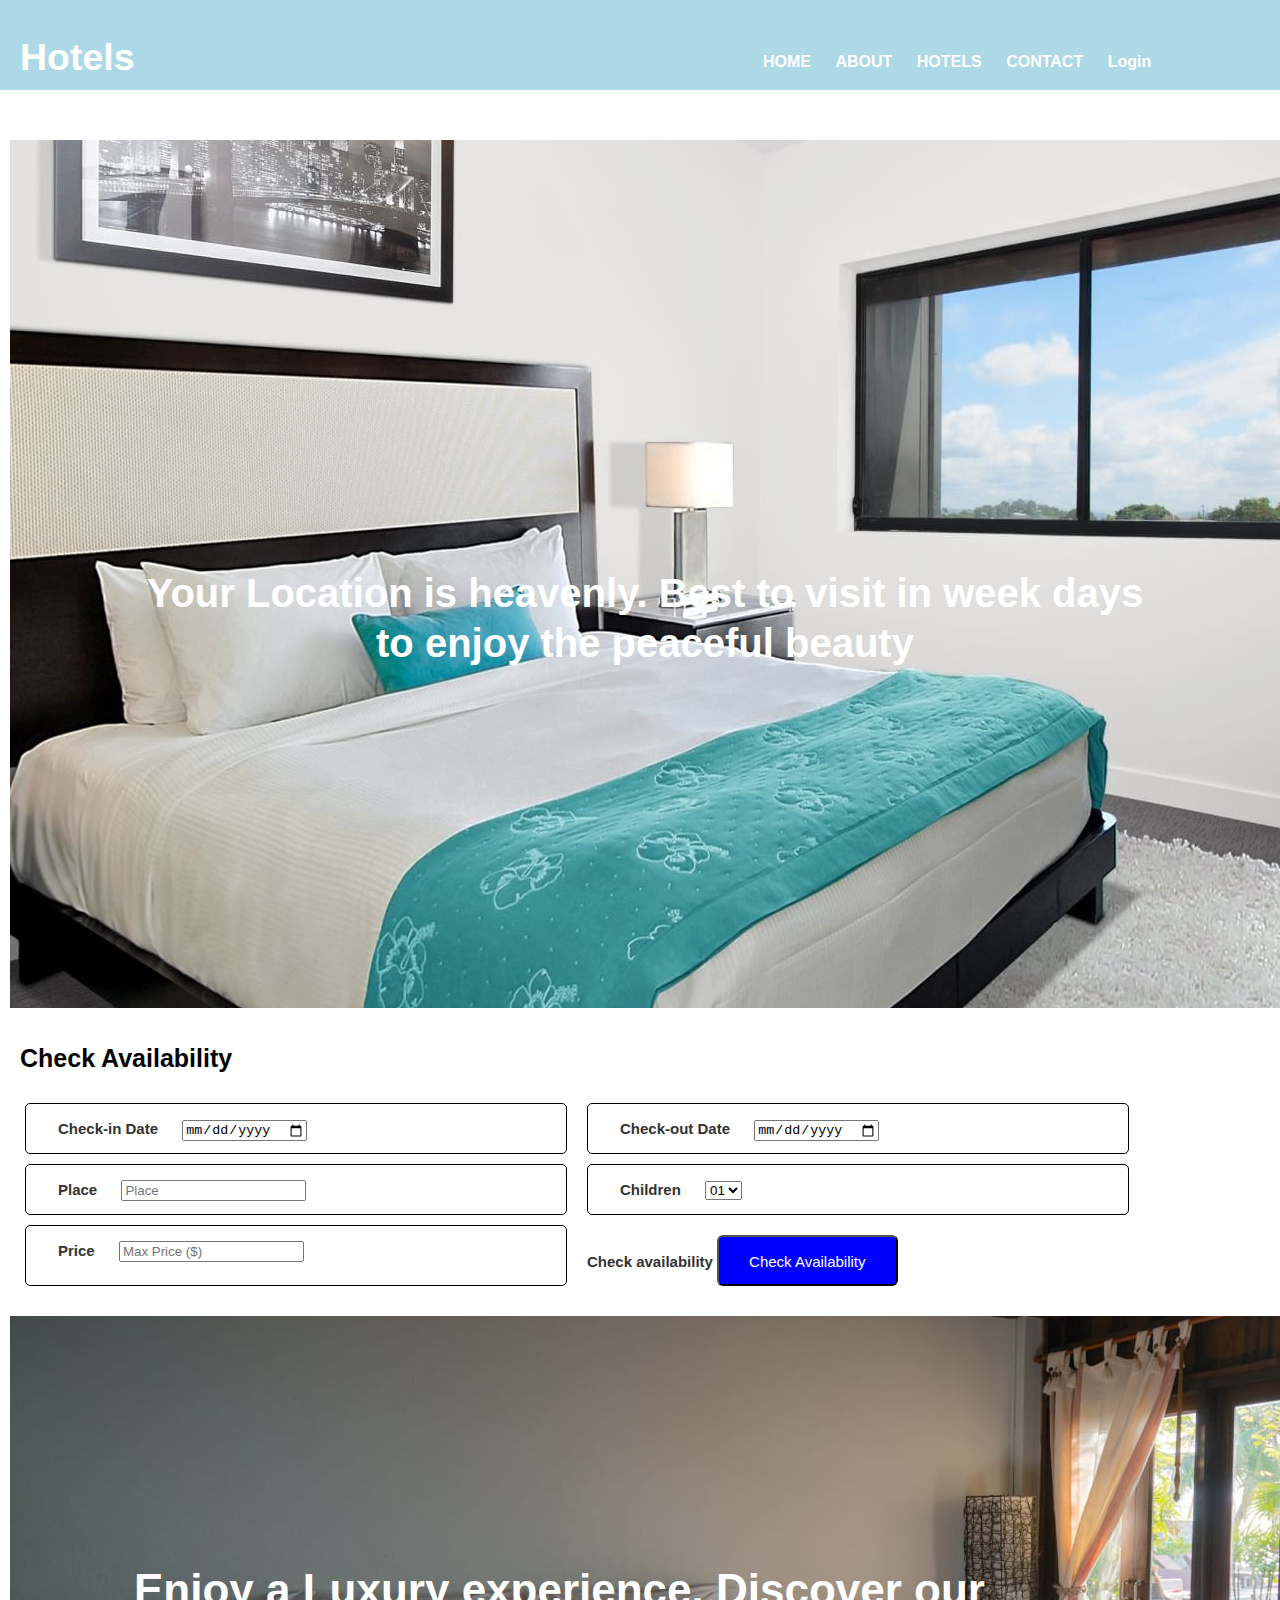
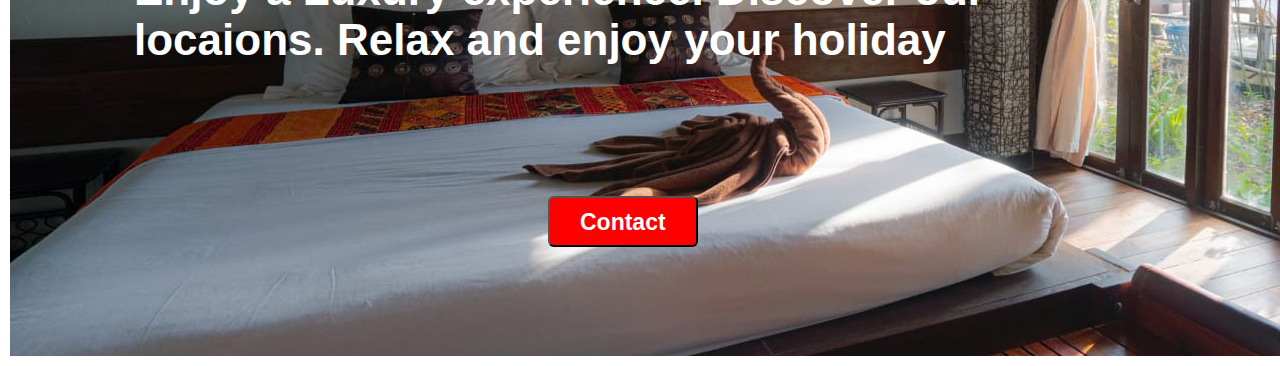
<file: index.html>
<!DOCTYPE html>
<html lang="en">
<head>
    <meta charset="UTF-8">
    <meta http-equiv="X-UA-Compatible" content="IE=edge">
    <meta name="viewport" content="width=device-width, initial-scale=1.0">
    <title>Hotels</title>
    <link href="project.css"  type="text/css" rel="stylesheet">
    <script src="project.js"></script>
 
</head>
<body>
    <div class="container">
        <div class="head">
            <div class="logo">
                <a class="logo-text" href="index.html"><h2>Hotels</h2></a>

            </div>
            <div class="navbar">
                <form>
                    <table class="item">
                        <tr>
                            <td>
                                
                                    <a class="menu" href="index.html">HOME</a>
                                    <a  class="menu" href="About.html">ABOUT</a>
                                    <a class="menu" href="service.html">HOTELS</a>
                                    <a  class="menu" href="contact.html">CONTACT</a>
                                    <a class="menu" href="login.html" >Login</a>
                                
                            </td>
                        </tr>
                    </table>
                </form>

            </div>
        </div>


        <div class="sec1">
            <h3 class="t"><center>Your Location is heavenly. Best to visit in week days <br>to enjoy the peaceful beauty</center></h3>
           







        </div>
  <div class="sec2">
     <form>
        <div class="check">
        
            <h3 class="avb">Check Availability</h3>
            <div class="checkavb">
           
            <div class="form-input">

                <label>Check-in Date</label>
                <input class="des" type="date" name="" placeholder="Date" required="">
            </div>
            <div class="form-input">
                <label>Check-out Date</label>
                <input class="des" type="date" name="" placeholder="Date" required="">
            </div>
            <div class="form-input">
                <label>Place</label>
                <input class="des" type="text" name="" placeholder="Place" required="">
                

            </div>
            <div class="form-input">
                <label>Children</label>
                <select class="selectpicker">
                    <option>01</option>
                    <option>02</option>
                    <option>03</option>
                    <option>04</option>
                </select>

            </div>
            <div class="form-input">
                <label>Price </label>
                <input  class="des"type="text" name="" placeholder="Max Price ($)" required />
            </div>
            <div class="bottom-btn">
                <label>Check availability </label>
                
               <a href="service.html"> <input type="button" value="Check Availability" class="btn" id="ser" onclick="fnsev()"></a>
               
            </div>
        </div>
        </div>
    </form>
</div> 
<br>
<br>
<div class="sec3">
    <h3 class="lux">
        Enjoy a Luxury experience. Discover our<br>    locaions. Relax and enjoy your holiday

    </h3>
    <a href="contact.html"><button class="cobtn" >Contact </button></a>
    
   
   





</div>
    
    </div>

    
</body>
</html>
</file>
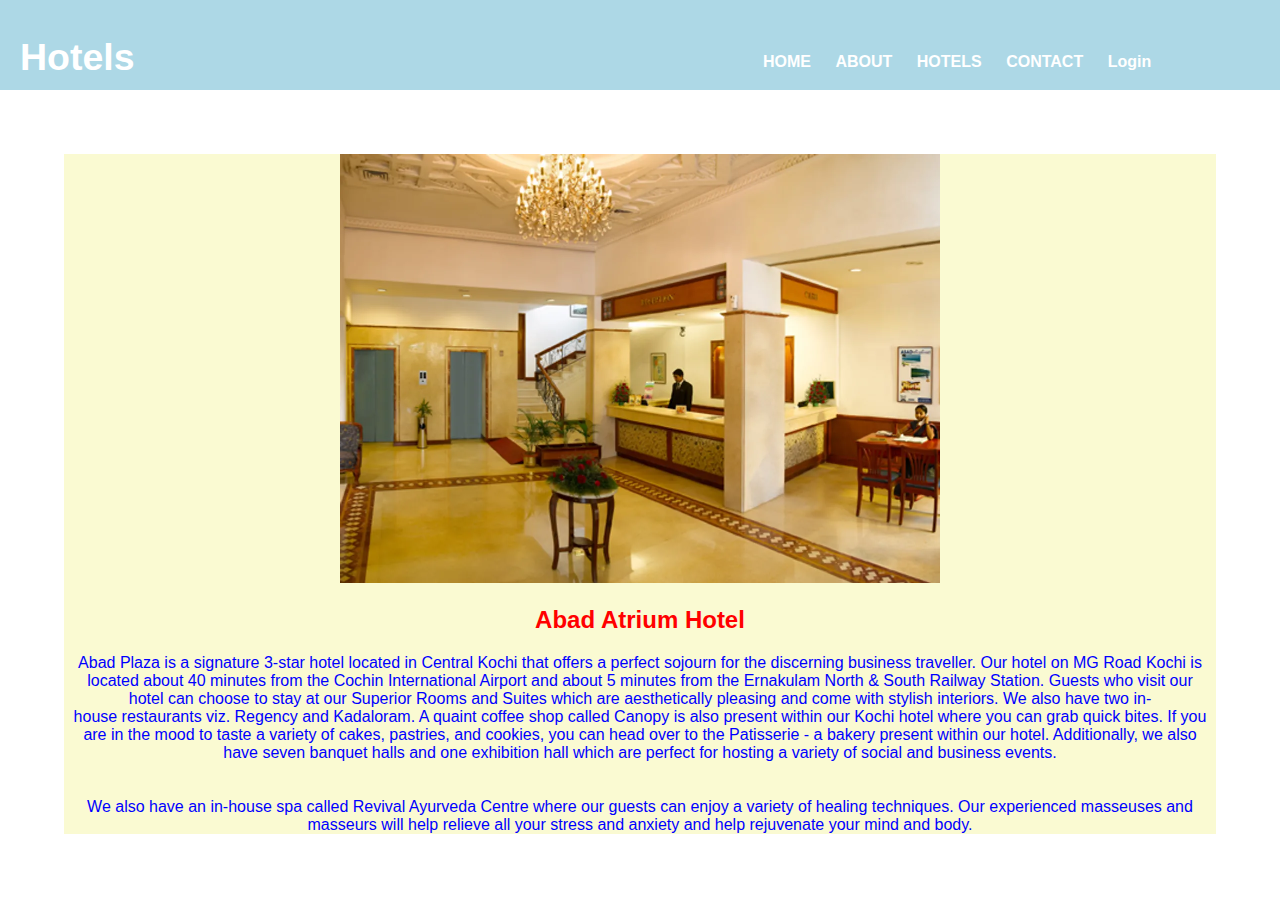
<file: abad.html>
<!DOCTYPE html>
<html lang="en">
<head>
    <meta charset="UTF-8">
    <meta http-equiv="X-UA-Compatible" content="IE=edge">
    <meta name="viewport" content="width=device-width, initial-scale=1.0">
    <title>Hotels</title>
    <link href="project.css"  type="text/css" rel="stylesheet">
</head>
<body>
    <div class="container">
        <div class="head">
            <div class="logo">
                <a class="logo-text" href="index.html"><h2>Hotels</h2></a>

            </div>
            <div class="navbar">
                <form>
                    <table class="item">
                        <tr>
                            <td>
                                
                                    <a class="menu" href="index.html">HOME</a>
                                    <a  class="menu" href="About.html">ABOUT</a>
                                    <a class="menu" href="service.html">HOTELS</a>
                                    <a  class="menu" href="contact.html">CONTACT</a>
                                    <a class="menu" href="login.html" >Login</a>
                                
                            </td>
                        </tr>
                    </table>
                </form>

            </div>
        </div>
        <center>
        <div class="aba"  id="c2">
            <img width="600px" src="T50109_LOB_Z45825.webp" alt="">
                <center><h2 style="color: red;"> Abad Atrium Hotel</h2></center>
                <p>
                    Abad Plaza is a signature 3-star hotel located in Central Kochi that offers a perfect sojourn for the discerning business traveller. Our hotel on MG Road Kochi is <br>located about 40 minutes from the Cochin International Airport and about 5 minutes from the Ernakulam North & South Railway Station. Guests who visit our<br> hotel can choose to stay at our Superior Rooms and Suites which are aesthetically pleasing and come with stylish interiors. We also have two in-<br>house restaurants viz. Regency and Kadaloram. A quaint coffee shop called Canopy is also present within our Kochi hotel where you can grab quick bites. If you <br>are in the mood to taste a variety of cakes, pastries, and cookies, you can head over to the Patisserie - a bakery present within our hotel. Additionally, we also<br>have seven banquet halls and one exhibition hall which are perfect for hosting a variety of social and business events.<br><br><br>
                     

We also have an in-house spa called Revival Ayurveda Centre where our guests can enjoy a variety of healing techniques. Our experienced masseuses and <br>masseurs will help relieve all your stress and anxiety and help rejuvenate your mind and body. 
                </p>
    
        </div></center>
    </div>
    
</body>
</html>
</file>
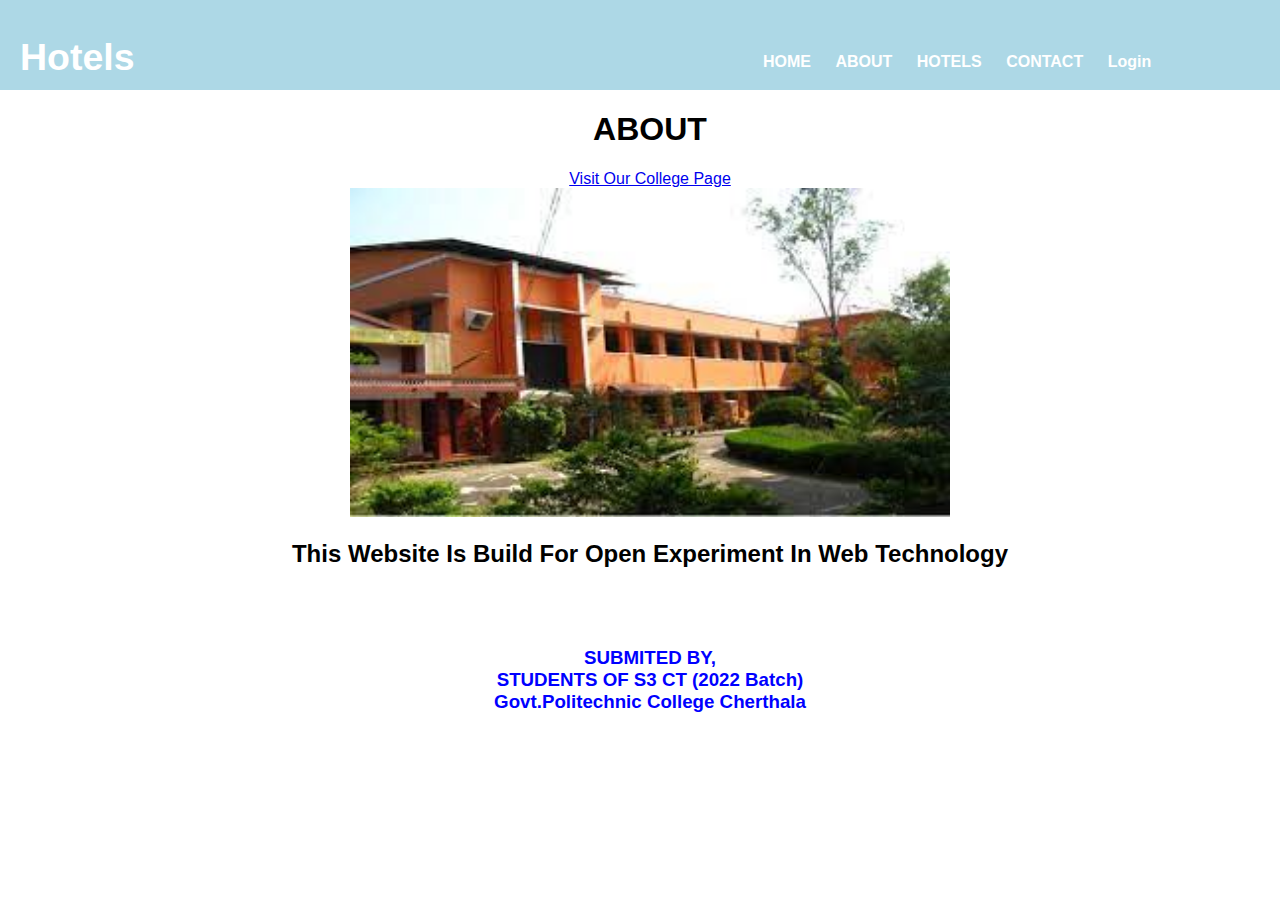
<file: About.html>
<!DOCTYPE html>
<html lang="en">
<head>
    <meta charset="UTF-8">
    <meta http-equiv="X-UA-Compatible" content="IE=edge">
    <meta name="viewport" content="width=device-width, initial-scale=1.0">
    <title>Hotels</title>
    <link href="project.css"  type="text/css" rel="stylesheet">
</head>
<body>
    <div class="container">
    <div class="head">
        <div class="logo">
            <a class="logo-text" href="index.html"><h2>Hotels</h2></a>

        </div>
        <div class="navbar">
            <form>
                <table class="item">
                    <tr>
                        <td>
                            
                                <a class="menu" href="index.html">HOME</a>
                                <a  class="menu" href="About.html">ABOUT</a>
                                <a class="menu" href="service.html">HOTELS</a>
                                <a  class="menu" href="contact.html">CONTACT</a>
                                <a class="menu" href="login.html" id="logbtn">Login</a>
                
                            
                            
            
                        </td>
                    </tr>
                </table>
            </form>

        </div>
    </div>
    



    <div class="about" >
        <h1><center>ABOUT</center></h1> 
        <center> <a href="https://gptccherthala.org">Visit Our College Page</a></center>
        <center><img width="600px" src="download.jpeg"></center></h3><h2>
<center>This Website Is Build For Open Experiment In Web Technology</h2><br></center>
                            
                                     <center>   <h3><s1><br>SUBMITED BY,<br>
                                            STUDENTS OF S3 CT (2022 Batch)<br>
                                            Govt.Politechnic College Cherthala</s1></h3>
                                            </center>
                                       





   



</div>
    </div>








    
</body>
</html>
</file>
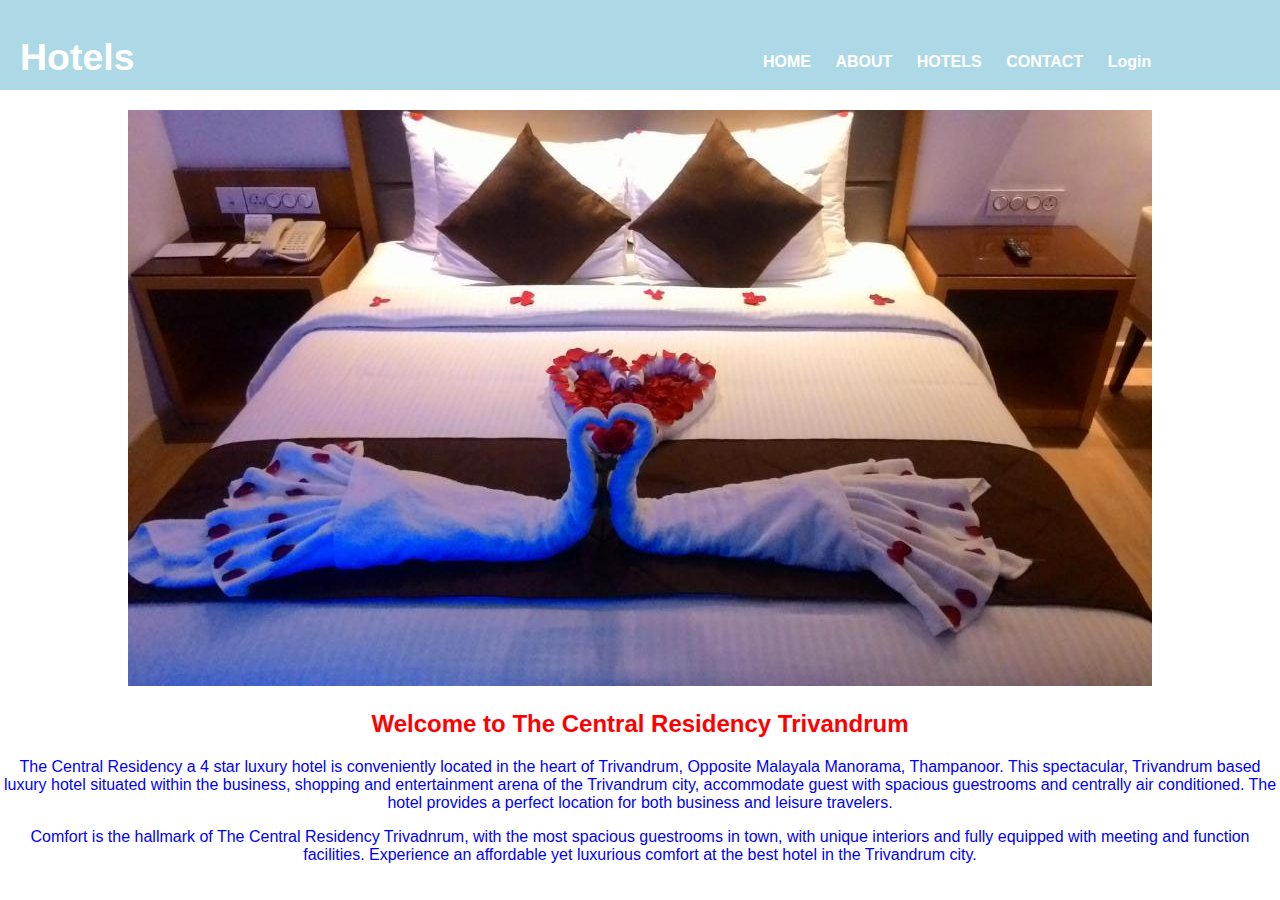
<file: central.html>
<!DOCTYPE html>
<html lang="en">
<head>
    <meta charset="UTF-8">
    <meta http-equiv="X-UA-Compatible" content="IE=edge">
    <meta name="viewport" content="width=device-width, initial-scale=1.0">
    <title>Hotels</title>
    <link href="project.css"  type="text/css" rel="stylesheet">
</head>
<body>
    <div class="container">
        <div class="head">
            <div class="logo">
                <a class="logo-text" href="index.html"><h2>Hotels</h2></a>

            </div>
            <div class="navbar">
                <form>
                    <table class="item">
                        <tr>
                            <td>
                                
                                    <a class="menu" href="index.html">HOME</a>
                                    <a  class="menu" href="About.html">ABOUT</a>
                                    <a class="menu" href="service.html">HOTELS</a>
                                    <a  class="menu" href="contact.html">CONTACT</a>
                                    <a class="menu" href="login.html" >Login</a>
                                
                            </td>
                        </tr>
                    </table>
                </form>

            </div>
        </div>
      
            <center>
                <div class="central"  id="c3">
                    <img src="96208267.jpg" alt="">
                        <center><h2 style="color: red;">   Welcome to The Central Residency
                            Trivandrum</h2></center>
                            <p>
                                The Central Residency a 4 star luxury hotel is conveniently located in the heart of Trivandrum, Opposite Malayala Manorama, Thampanoor. This spectacular, Trivandrum based luxury hotel situated within the business, shopping and entertainment arena of the Trivandrum city, accommodate guest with spacious guestrooms and centrally air conditioned. The hotel provides a perfect location for both business and leisure travelers.</p>
                                <p>Comfort is the hallmark of The Central Residency Trivadnrum, with the most spacious guestrooms in town, with unique interiors and fully equipped with meeting and function facilities. Experience an affordable yet luxurious comfort at the best hotel in the Trivandrum city.</p>
                </div>


        </div>
</file>
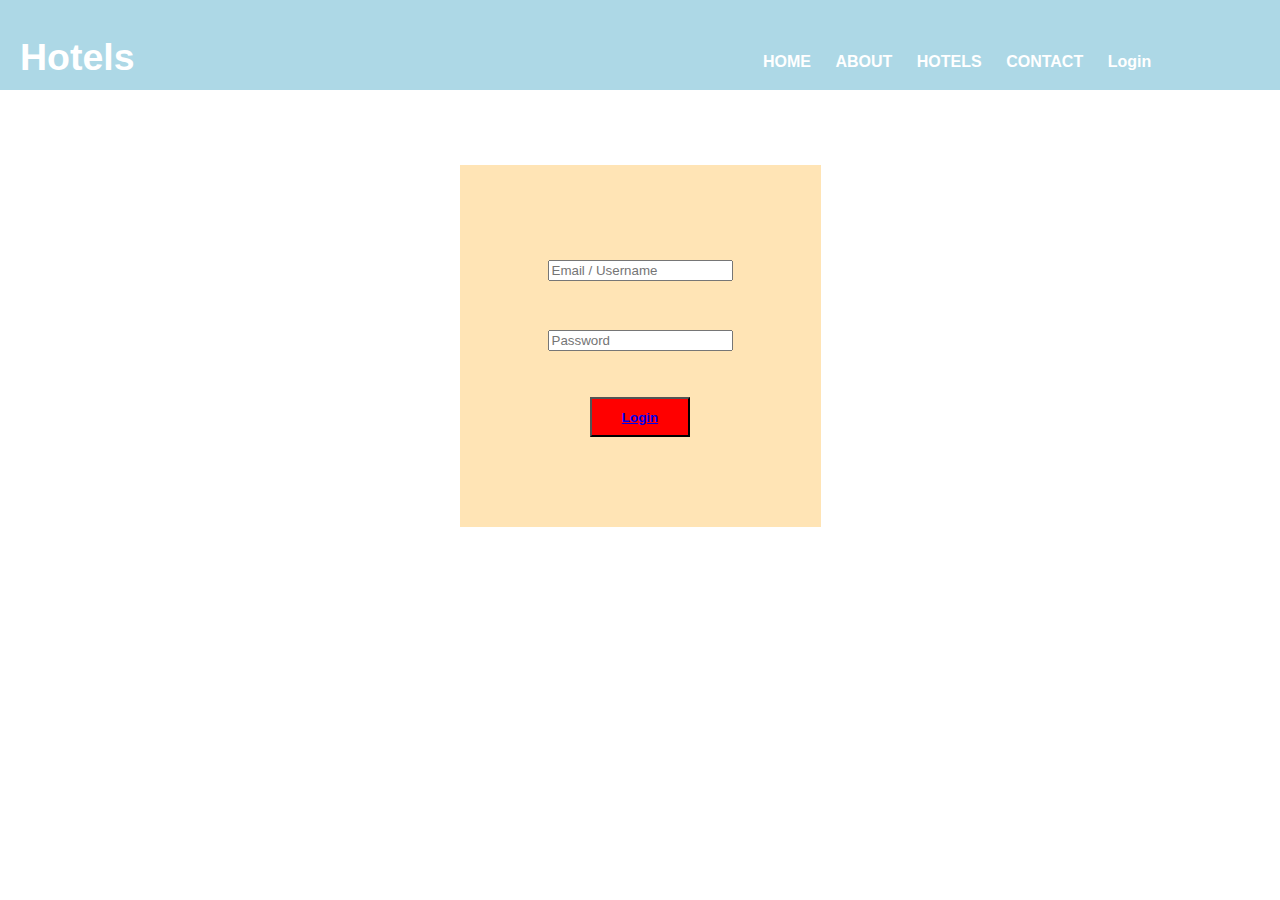
<file: login.html>
<!DOCTYPE html>
<html lang="en">
<head>
    <meta charset="UTF-8">
    <meta http-equiv="X-UA-Compatible" content="IE=edge">
    <meta name="viewport" content="width=device-width, initial-scale=1.0">
    <title>Hotels</title>
    <link href="project.css"  type="text/css" rel="stylesheet">
    <script src="project.js"></script>
</head>
<body>
    <div class="head">
        <div class="logo">
            <a class="logo-text" href="index.html"><h2>Hotels</h2></a>

        </div>
        <div class="navbar">
            <form>
                <table class="item">
                    <tr>
                        <td>
                            
                                <a class="menu" href="index.html">HOME</a>
                                <a  class="menu" href="About.html">ABOUT</a>
                                <a class="menu" href="service.html">HOTELS</a>
                                <a  class="menu" href="contact.html">CONTACT</a>
                                <a class="menu" href="login.html" id="logbtn">Login</a>
                
            
                        </td>
                    </tr>
                </table>
            </form>

        </div>
    </div>

    <center>
    <div class="sin">






<form>

    <br>
    <br>
    <br>
    <br>
    <div class="form-field">
      <input type="text" placeholder="Email / Username" id="usr" required/>
    </div>
    <br>
    <br>
    
    <div class="form-field">
      <input type="password" placeholder="Password" id="pwd" required/>                      
       </div>
       <br>
       <br>
    
    <div class="form-field">
      <button id="login" onclick="log()" type="submit"><a href="projecthotel.html">Login</a></button>
    </div>
  </form>
    </div>
    </center>

    
</body>
</html>
</file>
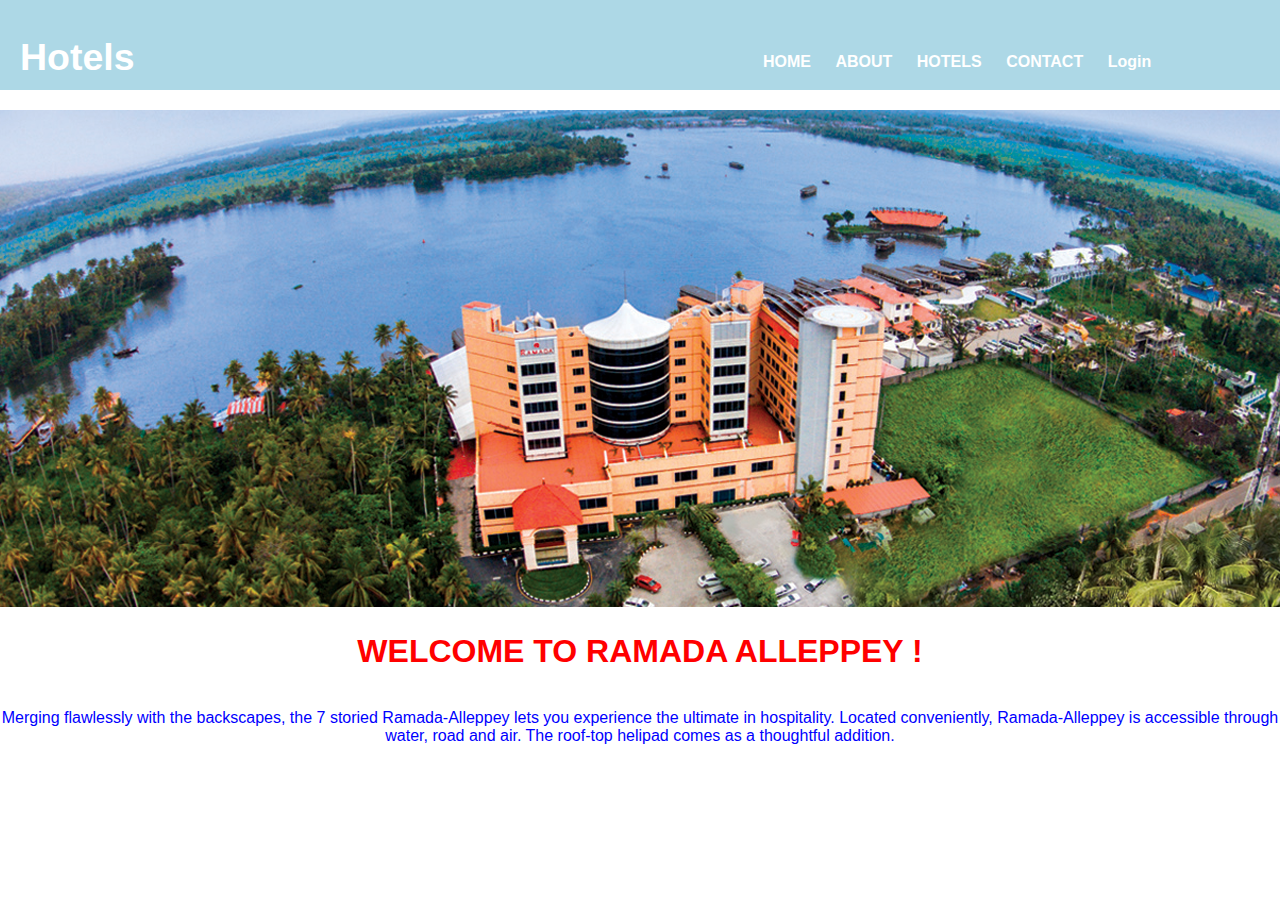
<file: ramada.html>
<!DOCTYPE html>
<html lang="en">
<head>
    <meta charset="UTF-8">
    <meta http-equiv="X-UA-Compatible" content="IE=edge">
    <meta name="viewport" content="width=device-width, initial-scale=1.0">
    <title>Hotels</title>
    <link href="project.css"  type="text/css" rel="stylesheet">
</head>
<body>
    <div class="container">
        <div class="head">
            <div class="logo">
                <a class="logo-text" href="index.html"><h2>Hotels</h2></a>

            </div>
            <div class="navbar">
                <form>
                    <table class="item">
                        <tr>
                            <td>
                                
                                    <a class="menu" href="index.html">HOME</a>
                                    <a  class="menu" href="About.html">ABOUT</a>
                                    <a class="menu" href="service.html">HOTELS</a>
                                    <a  class="menu" href="contact.html">CONTACT</a>
                                    <a class="menu" href="login.html" >Login</a>
                                
                            </td>
                        </tr>
                    </table>
                </form>

            </div>
        </div>
   
    
        <center>
            <div class="ram" id="c1">
                <img src="ramada-home.png" alt="">
                <center><h1 style="color: red;">WELCOME TO RAMADA ALLEPPEY !</h1><br>
                    Merging flawlessly with the backscapes, the 7 storied Ramada-Alleppey lets you experience the ultimate in hospitality. Located conveniently, Ramada-Alleppey is accessible through water, road and air. The roof-top helipad comes as a thoughtful addition.</center>
            </div>
            
        </center>
    </div>
        
</body>
</html>
</file>
<file: project.css>
.head{
  width: 100%;
  height: 90px;
  background: lightblue;
}
body{
  margin: 0%;
  margin-top: 0%;
  font-family: 'Franklin Gothic Medium', 'Arial Narrow', Arial, sans-serif;
}
  
  

.logo{
  width: 50%;
  margin-top: 5px;
  

  float: left;
  
}
.navbar{
  width: 50%;
  float: left;
  
  
}
.logo-text{
  color: #fff;
  font-size: 25px;
  font-weight: bold;
  text-decoration: none;
  font-family: 'Franklin Gothic Medium', 'Arial Narrow', Arial, sans-serif;
  margin-left: 20px;
  float: left;
  
}
.menu{
  margin-left: 20px;
  text-decoration: none;
  align-items: left;
  color: #fff;
  
}
.item{
  margin-left: 90px;
  margin-top: 40px;
  font-weight: bold;
  float: left;
}
#logbtn{
  
  
  font-size: 30;
  font-weight: bold;
  margin-left: 20px;
}



label{
  
    font-size: 15px;
    color: #333;
    font-weight: bold;
    margin-left: 20px;

}
.avb{
  font-size: 25px;
    font-weight: 600;
    line-height: 30px;
    margin-bottom: 20px;
}
.checkavb{
  display: flex;
    flex-wrap: wrap;
    margin-right: -15px;
    margin-left: -15px;
  
  
  
}
.form-input{
  margin-top: 10px;
  margin-left: 20px;
  outline: none;
    width: 40%;
    font-size: 15px;
    line-height: 25px;
    padding: 12px 12px;
    color: var(--para-color);
    border-radius: 5px;
    border: 1px solid
  
}
 
.btn{
  padding: 12px 30px 10px;
    color:#fff;
    font-size: 15px;
    line-height: 25px;
    text-transform: capitalize;
    font-weight: 500;
    transition: 0.3s ease-in;
    border-radius: 6px;
    background-color: blue;
    margin-top: 20px;
    
}
  .des{
    margin-left: 20px;
  }
  .selectpicker{
    margin-left: 20px;
  }
  .check{
    margin-left: 20px;
    float: left;
  }
  s1{
    text-align: right;
    color: blue;
}
.about{
  margin-left: 20px;
  align-items: center;

}
.con{
  color: darkturquoise;
  font-size: 20px;
  margin-left: 20px;
  float: left;
}
.ac{
  font-weight: bold;
  font-size: 40px;
  margin-left: 30px;
}
.sec1{

  margin: 10px;
  margin-top: 30px;
  padding: 20px;
  float: left;
  background: url(slide1.jpg);
  width: 100%;
  height: 828px;
  
  
} 
.sin{
  font-size: 20px;
  margin: 30px;
  height: 362px;
  width: 361px;
  margin-top: 75px;
  
  background: moccasin;

}
#login{
  background: red;
  font-weight: bold;
  width: 100px;
  height: 40px;
  color: white;
  text-decoration: none;
  color: #fff;
  
}

table{
  margin-left: 10px;
  float: left;
  margin-top: 30px;
  padding: 10px
  
}
.cen{
  font-size: 18px;
  font-weight: bold;
  float: left;
  
}
.hol{
  background-color: rgb(113, 223, 10);
}
.ram,.central{
  margin: o;
  
  color:blue;
}
.aba{
  margin: 5%;
  background:lightgoldenrodyellow;
  color:blue;

}
.contour{
  margin: 5%;
  color:blue;

}
.sec3{
  margin: 10px;
  margin-top: 30px;
  padding: 20px;
  float: left;

  
}
.sec3{
  background: url(bg.jpg);
  width: 100%;
  height: 600px;
}
.sec2{
  height: 300px;
}
.lux{
  font-weight: bold;
    color: white;
    margin-top: 229px;
    margin-left: 104px;
    font-size: 44px;
}
.cobtn{
  padding: 12px 30px 10px;
    color: #fff;
    font-size: 23px;
    line-height: 25px;
    text-transform: capitalize;
    font-weight: bold;
    transition: 0.3s ease-in;
    border-radius: 6px;
    background: red;
    margin-top: 87px;
    margin-left: 518px;
}
.t{
  font-size: 40px;
    line-height: 50px;
    font-weight: 600;
    color: #fff;
    margin-top: 408px;
    margin-left: -50px;
}
</file>
